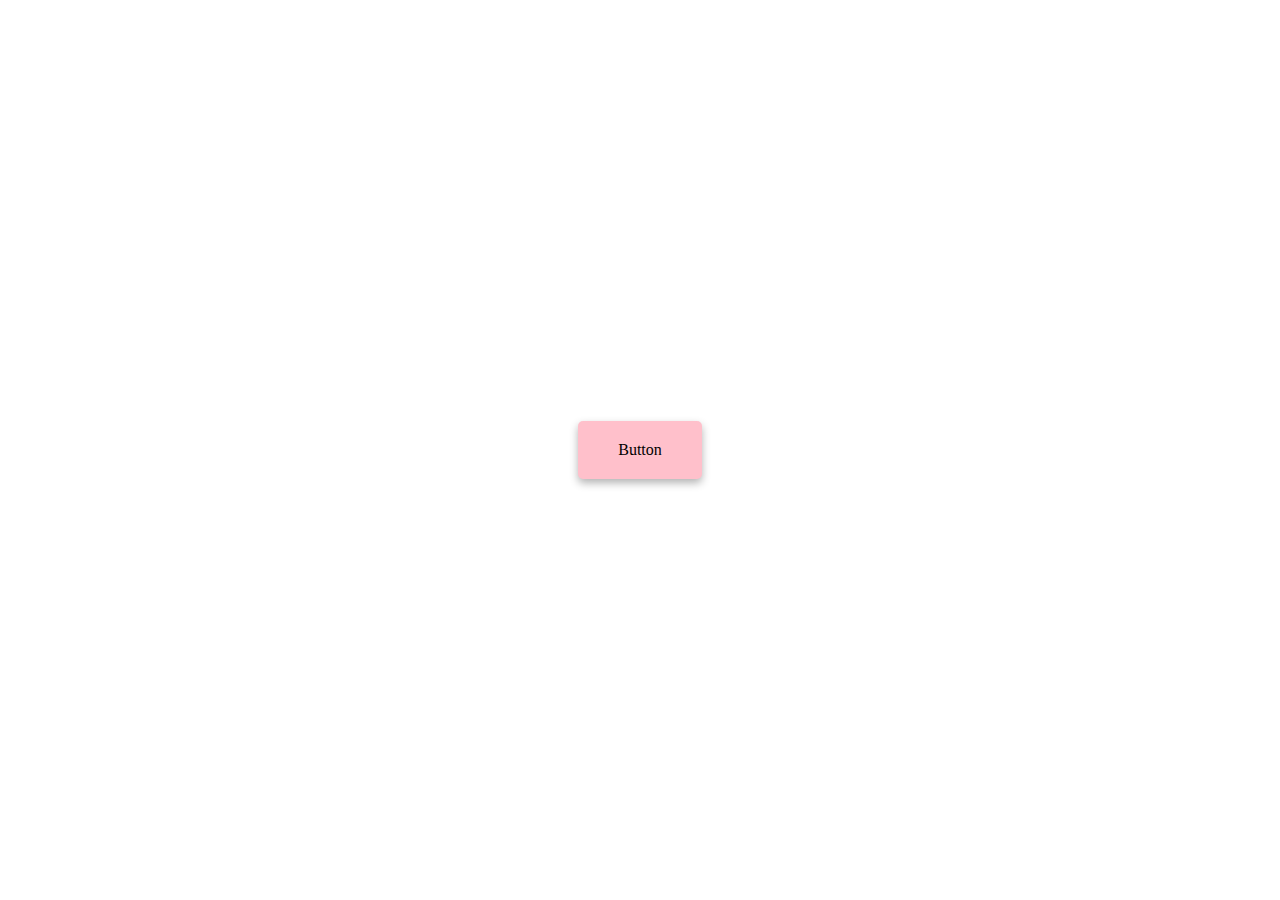
<file: button-ripple/index.html>
<!DOCTYPE html>
<html lang="en">
<head>
  <meta charset="UTF-8">
  <meta name="viewport" content="width=device-width, initial-scale=1.0">
  <title>Button Ripple</title>
  <link rel="stylesheet" href="style.css">
</head>
<body>
  <a href="#" class="btn"><span>Button</span></a>

  <script src="app.js"></script>
</body>
</html>
</file>
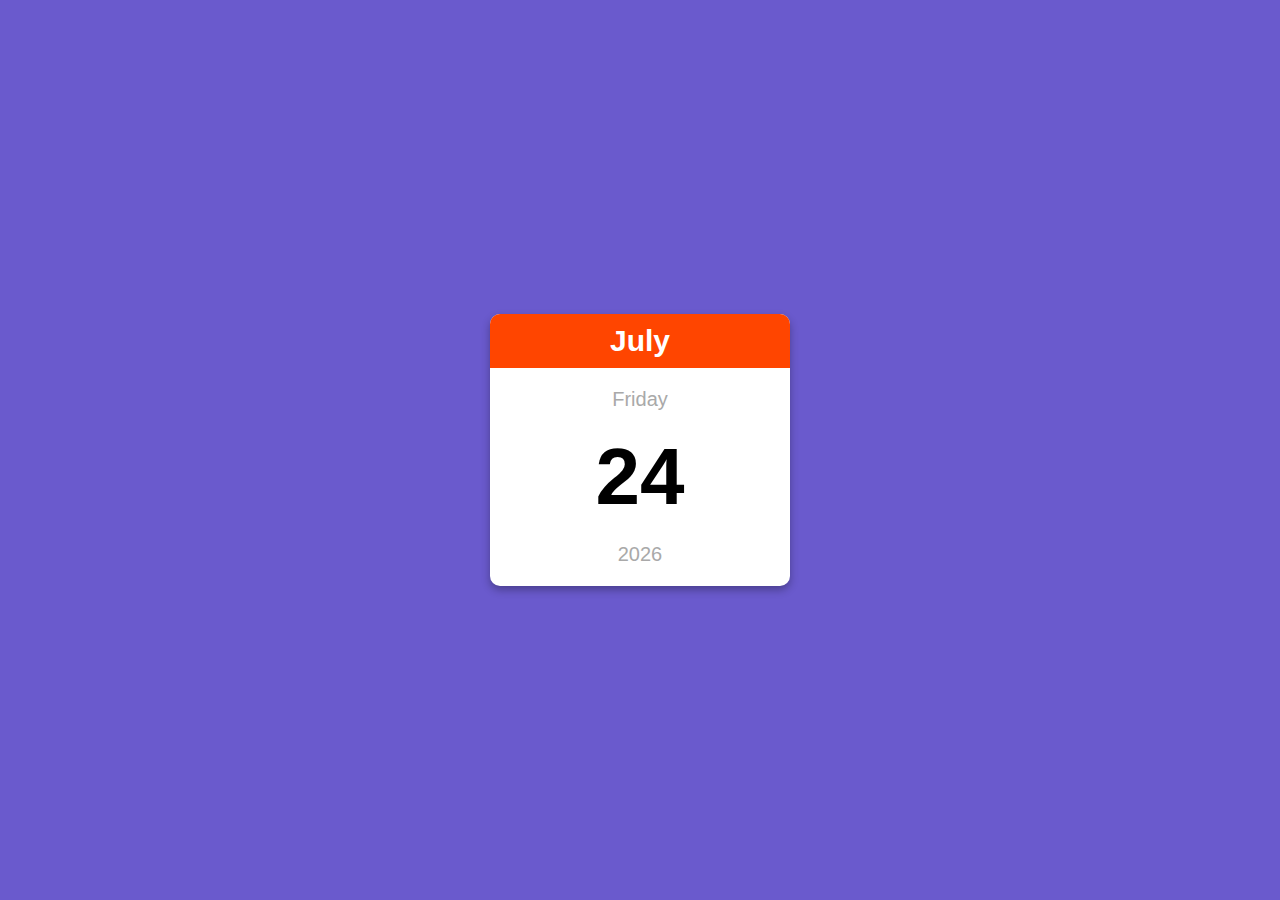
<file: mini-calendar/index.html>
<!DOCTYPE html>
<html lang="en">
<head>
  <meta charset="UTF-8">
  <meta name="viewport" content="width=device-width, initial-scale=1.0">
  <title>Mini Calendar</title>
  <link rel="stylesheet" href="style.css">
</head>
<body>
  <div class="calendar-container">
    <p class="month-name" id="month-name">October</p>
    <p class="day-name" id="day-name">Friday</p>
    <p class="day-number" id="day-number">10</p>
    <p class="year" id="year">2024</p>
  </div>
  <script src="app.js"></script>
</body>
</html>
</file>
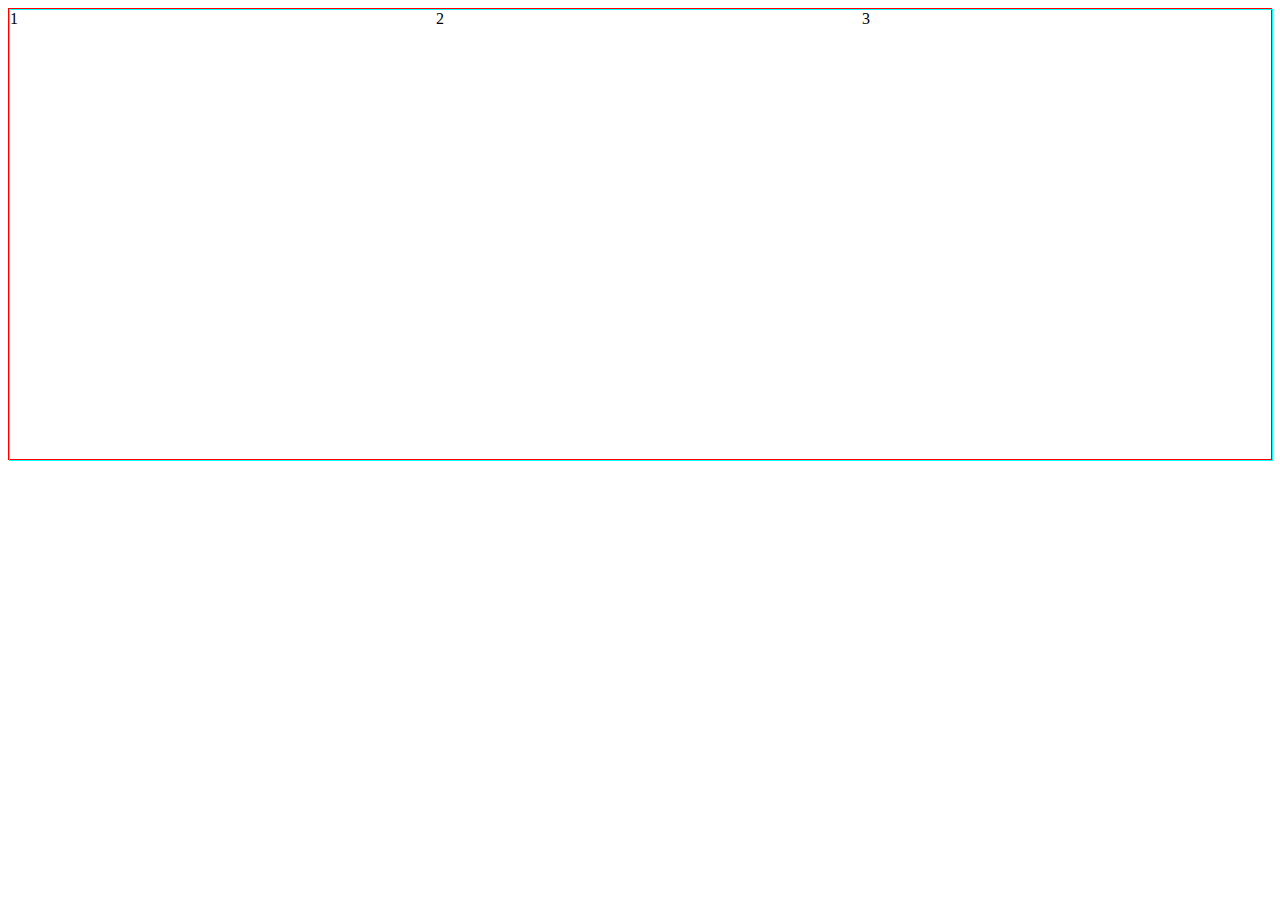
<file: snippets/dev-stuff/mdn-course/index.html>
<!DOCTYPE html>
<html lang="en">
<head>
  <meta charset="UTF-8">
  <meta name="viewport" content="width=device-width, initial-scale=1.0">
  <title>Web Developer</title>
  <link rel="stylesheet" href="./src/style.css">
</head>
<body>
  <div class="container">
    <div class="col">1</div>
    <div class="col">2</div>
    <div class="col">3</div>
    <!-- <div class="col">4</div>
    <div class="col">5</div>
    <div class="col">6</div> -->
  </div>
</body>
</html>
</file>
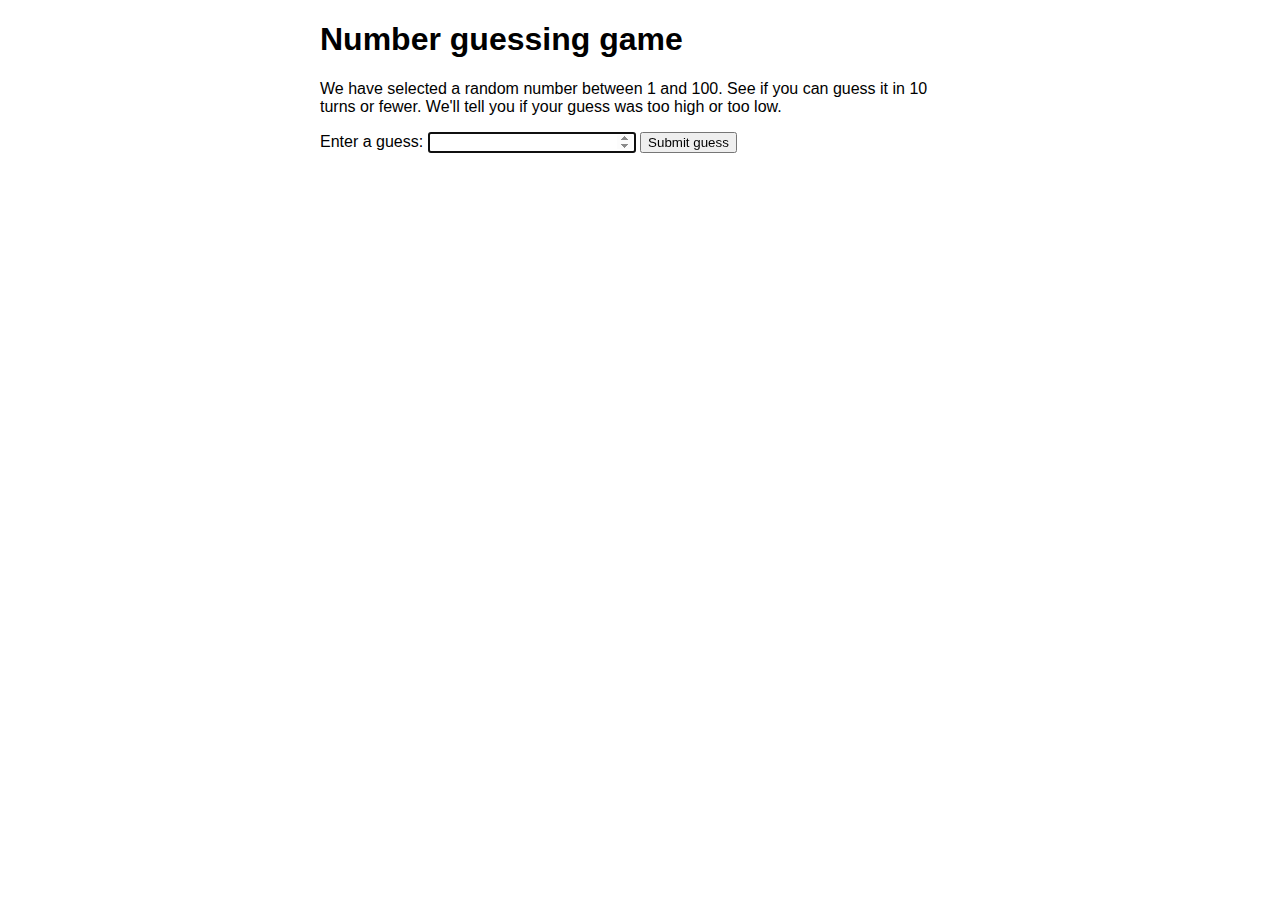
<file: snippets/dev-stuff/mdn-course/guess-the-number/index.html>
<!DOCTYPE html>
<html lang="en">
<head>
  <meta charset="UTF-8">
  <meta name="viewport" content="width=device-width, initial-scale=1.0">
  <title>Document</title>
  <link rel="stylesheet" href="./style.css">
</head>
<body>
  <!DOCTYPE html>
<html lang="en-US">
  <head>
    <meta charset="utf-8">

    <title>Number guessing game</title>

  </head>

  <body>
    <h1>Number guessing game</h1>

    <p>We have selected a random number between 1 and 100. See if you can guess it in 10 turns or fewer. We'll tell you if your guess was too high or too low.</p>

    <div class="form">
      <label for="guessField">Enter a guess: </label>
      <input type="number" min="1" max="100" required id="guessField" class="guessField">
      <input type="submit" value="Submit guess" class="guessSubmit">
    </div>

    <div class="resultParas">
      <p class="guesses"></p>
      <p class="lastResult"></p>
      <p class="lowOrHi"></p>
    </div>

    <script src="./app.js">

      // Your JavaScript goes here

    </script>
  </body>
</html>
</body>
</html>
</file>
<file: button-ripple/style.css>
body {
  display: flex;
  justify-content: center;
  align-items: center;
  margin: 0;
  height: 100vh;
}

.btn {
  background-color: pink;
  padding: 20px 40px;
  border-radius: 5px;
  box-shadow: 0 4px 8px rgba(0, 0, 0, .3);
  text-decoration: none;
  color: black;
  overflow: hidden;
}

.btn span {
  position: relative;
  z-index: 1;
}

.btn::before {
  content: "";
  position: absolute;
  background-color: orangered;
  width: 0px;
  height: 0px;
  left: var(--xPos);
  top: var(--yPos);
  transform: translate(-50%, -50%);
  border-radius: 50%;
  transition: width .5s, height .5s;
}

.btn:hover::before {
  width: 300px;
  height: 300px;
}
</file>
<file: mini-calendar/style.css>
body {
  margin: 0;
  display: flex;
  justify-content: center;
  height: 100vh;
  align-items: center;
  font-family: Helvetica;
  background-color: slateblue;
}

.calendar-container {
  background-color: #fff;
  width: 300px;
  text-align: center;
  border-radius: 10px;
  box-shadow: 0 4px 8px rgba(0, 0, 0, .3);
  overflow: hidden;
}

.month-name {
  margin: 0;
  background-color: orangered;
  color: #fff;
  padding: 10px;
  font-size: 30px;
  font-weight: bold;
}

.day-name {
  font-size: 20px;
  color: darkgray;
}

.day-number {
  font-size: 80px;
  margin: 0;
  font-weight: bold;
}

.year {
  margin: 20px 0;
  font-size: 20px;
  color: darkgray;
  font-weight: 500;
}
</file>
<file: snippets/dev-stuff/mdn-course/src/style.css>
body {
  border: 1px solid red;
  height: 50vh;
}
.container {
  /* column-width: 400px; */
  column-count: 3;
  border: 1px solid aqua;
  height: 100%;
  width: 100%;
}
</file>
<file: snippets/dev-stuff/mdn-course/guess-the-number/style.css>
html {
        font-family: sans-serif;
      }

      body {
        width: 50%;
        max-width: 800px;
        min-width: 480px;
        margin: 0 auto;
      }
      
      .form input[type="number"] {
        width: 200px;
      }

      .lastResult {
        color: white;
        padding: 3px;
      }
</file>
